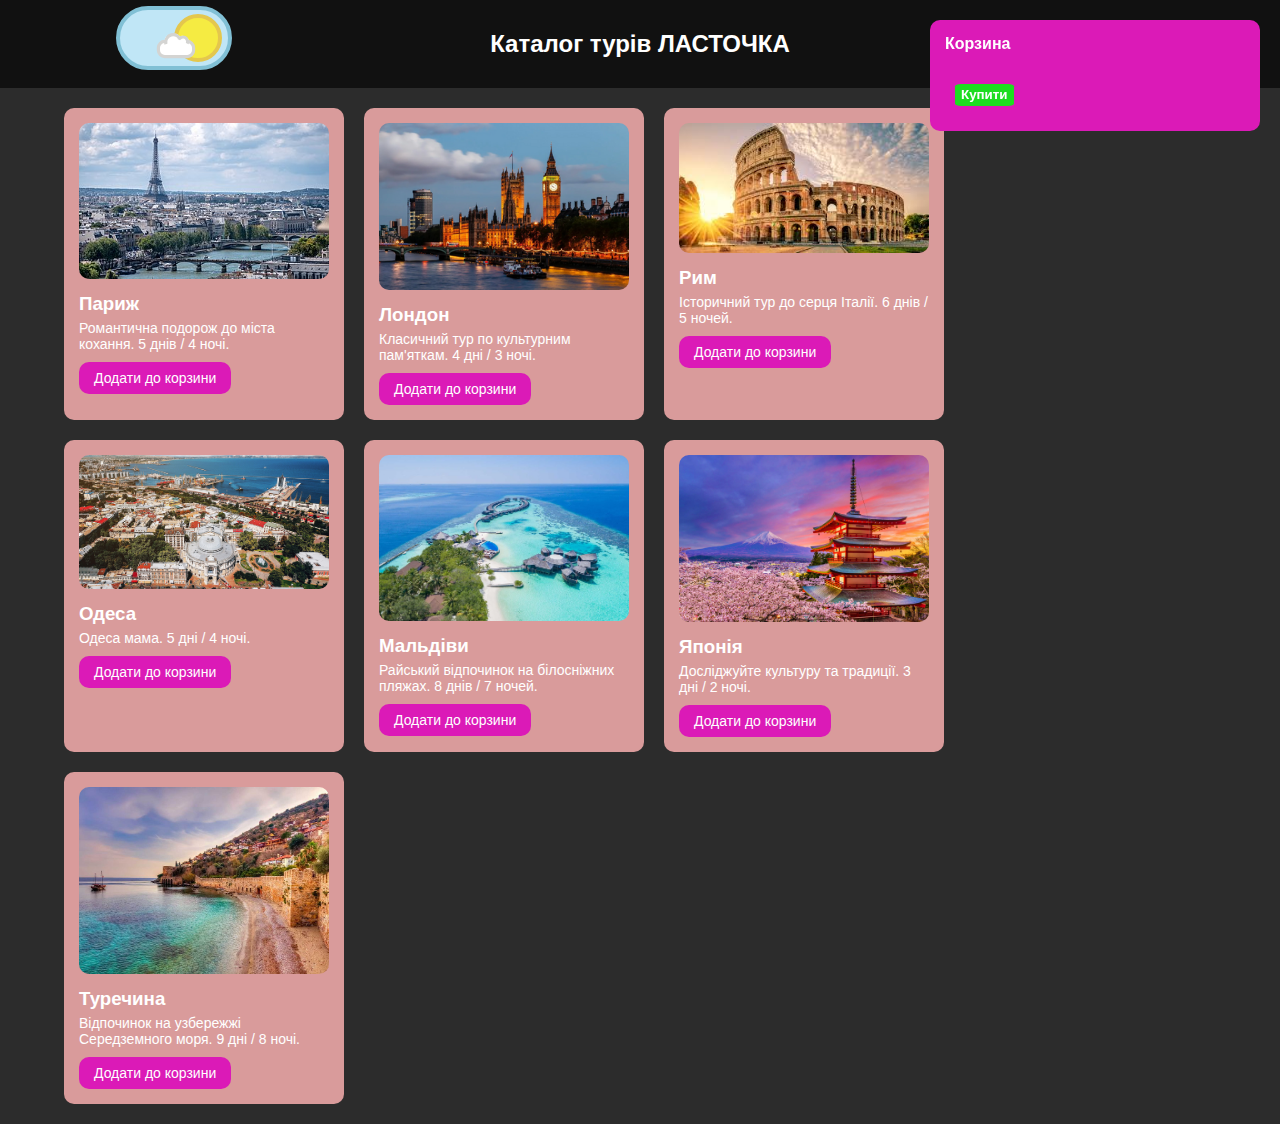
<file: catalog.html>
<!DOCTYPE html>
<html lang="uk">

<head>
    <meta charset="UTF-8">
    <title>Каталог турів - ЛАСТОЧКА</title>
    <link rel="stylesheet" href="style.css">
</head>

<body>

    <header>
        <div class="wrapper">
            <div class="toggle">
                <input class="toggle-input" type="checkbox" />
                <div class="toggle-bg"></div>
                <div class="toggle-switch">
                    <div class="toggle-switch-figure"></div>
                    <div class="toggle-switch-figureAlt"></div>
                </div>
            </div>
        </div>
        Каталог турів ЛАСТОЧКА
    </header>

    <div class="container">
        <div class="card">
            <img src="images/Paris.jpg" alt="Париж">
            <h3>Париж</h3>
            <p>Романтична подорож до міста кохання. 5 днів / 4 ночі.</p>
            <span class="button" onclick='addToCart({name:"Париж", price:15000})'>Додати до корзини</span>
        </div>

        <div class="card">
            <img src="images/london.png" alt="Лондон">
            <h3>Лондон</h3>
            <p>Класичний тур по культурним пам'яткам. 4 дні / 3 ночі.</p>
            <span class="button" onclick='addToCart({name:"Лондон", price:12000})'>Додати до корзини</span>
        </div>

        <div class="card">
            <img src="images/Rome.jpg" alt="Рим">
            <h3>Рим</h3>
            <p>Історичний тур до серця Італії. 6 днів / 5 ночей.</p>
            <span class="button" onclick='addToCart({name:"Рим", price:18000})'>Додати до корзини</span>
        </div>

        <div class="card">
            <img src="images/odesa.jpg">
            <h3>Одеса</h3>
            <p>Одеса мама. 5 дні / 4 ночі.</p>
            <span class="button" onclick='addToCart({name:"Одеса", price:2800})'>Додати до корзини</span>
        </div>
        <div class="card">
            <img src="images/mld.jpg">
            <h3>Мальдіви</h3>
            <p>Райський відпочинок на білосніжних пляжах. 8 днів / 7 ночей.</p>
            <span class="button" onclick='addToCart({name:"Мальдіви", price:19999})'>Додати до корзини</span>
        </div>
        <div class="card">
            <img src="images/japan.jpg">
            <h3>Японія</h3>
            <p>Досліджуйте культуру та традиції. 3 дні / 2 ночі.</p>
            <span class="button" onclick='addToCart({name:"Японія", price:9999})'>Додати до корзини</span>
        </div>
        <div class="card">
            <img src="images/turciya.jpg">
            <h3>Туречина</h3>
            <p>Відпочинок на узбережжі Середземного моря. 9 дні / 8 ночі.</p>
            <span class="button" onclick='addToCart({name:"Туречина", price:14999})'>Додати до корзини</span>
        </div>
    </div>



    <div class="cart">
        <div>
            <h4>Корзина</h4>
            <button onclick="buyItems()" class="cart-buy-btn">Купити</button>
        </div>
        <div id="cart-items"></div>
    </div>

    <script src="cart.js"></script>
</body>

</html>
</file>
<file: style.css>
body {
    background-color: #2c2c2c;
    font-family: Arial, sans-serif;
    margin: 0;
    padding: 0;
    color: #fff;
}

header {
    background-color: #111;
    padding: 30px;
    text-align: center;
    font-size: 24px;
    font-weight: bold;
}

.container {
    width: 90%;
    max-width: 1200px;
    margin: 20px auto;
    display: flex;
    flex-wrap: wrap;
    gap: 20px;
}

.card {
    background-color: #d99b9b;
    width: 250px;
    padding: 15px;
    border-radius: 10px;
    position: relative;
}

.card img {
    width: 100%;
    border-radius: 10px;
}

.card h3 {
    margin: 10px 0 5px;
}

.card p {
    font-size: 14px;
    margin: 5px 0 10px;
}

.button {
    display: inline-block;
    background-color: #db1ab7;
    color: white;
    padding: 8px 15px;
    border-radius: 10px;
    text-decoration: none;
    font-size: 14px;
    cursor: pointer;
    text-align: center;
}

.cart {
    position: fixed;
    top: 20px;
    right: 20px;
    background-color: #db1ab7;
    color: #fff;
    padding: 15px;
    border-radius: 10px;
    width: 300px;
    max-height: 400px;
    overflow-y: auto;
}

.cart h4 {
    margin-top: 0;
}

.cart-item {
    display: flex;
    justify-content: space-between;
    margin-bottom: 10px;
}

.cart-remove-btn {
    background-color: #ff4d4d;
    border: none;
    color: #fff;
    width: 20px;
    height: 20px;
    border-radius: 50%;
    cursor: pointer;
    font-weight: bold;
    line-height: 20px;
    text-align: center;
    padding: 0;
}

.cart-buy-btn {
    background-color: #1ddd20;
    border: none;
    color: #fff;
    height: 30;
    border-radius: 10%;
    cursor: pointer;
    font-weight: bold;
    line-height: 20px;
    text-align: center;
    margin: 10px;
    padding: 10;

}

body {
    background-color: #2c2c2c;
    font-family: Arial, sans-serif;
    margin: 0;
    padding: 0;
    color: #fff;
    transition: all 0.3s ease;
}

body.light-theme {
    background-color: #f5f5f5;
    color: #000;
}

header {
    background-color: #111;
    padding: 30px;
    text-align: center;
    font-size: 24px;
    font-weight: bold;
    position: relative;
}

body.light-theme header {
    background-color: #ddd;
    color: #000;
}

.theme-toggle-btn {
    position: absolute;
    top: 10px;
    left: 20px;
    background-color: #db1ab7;
    color: white;
    border: none;
    padding: 8px 15px;
    border-radius: 10px;
    cursor: pointer;
    font-size: 14px;
}

body.light-theme .theme-toggle-btn {
    background-color: #444;
}






/*
F5EB42 - sun inner
E4C74D - sun outer
FFFFFF - cloud inner
D4D4D2 - cloud outer
81C0D5 - parent outer
C0E6F6 - parent inner
FFFDF2 - moon inner
DEE1C5 - moon outer
FCFCFC - stars
*/


.wrapper {
    text-align: center;
    position: absolute;
    top: 10px;
    left: 20px;
}

.toggle {
    position: relative;
    display: inline-block;
    width: 100px;
    margin-left: 100px;
    padding: 4px;
    border-radius: 40px;
}

.toggle:before,
.toggle:after {
    content: "";
    display: table;
}

.toggle:after {
    clear: both;
}

.toggle-bg {
    position: absolute;
    top: -4px;
    left: -4px;
    width: 100%;
    height: 100%;
    background-color: #c0e6f6;
    border-radius: 40px;
    border: 4px solid #81c0d5;
    transition: all 0.1s cubic-bezier(0.25, 0.46, 0.45, 0.94);
}

.toggle-input {
    position: absolute;
    top: 0;
    left: 0;
    width: 100%;
    height: 100%;
    border: 1px solid red;
    border-radius: 40px;
    z-index: 2;
    opacity: 0;
}

.toggle-switch {
    position: relative;
    width: 40px;
    height: 40px;
    margin-left: 50px;
    background-color: #f5eb42;
    border: 4px solid #e4c74d;
    border-radius: 50%;
    transition: all 0.1s cubic-bezier(0.25, 0.46, 0.45, 0.94);
}

.toggle-switch-figure {
    position: absolute;
    bottom: -14px;
    left: -50px;
    display: block;
    width: 80px;
    height: 30px;
    border: 8px solid #d4d4d2;
    border-radius: 20px;
    background-color: #fff;
    transform: scale(0.4);
    transition: all 0.12s cubic-bezier(0.25, 0.46, 0.45, 0.94);
}

.toggle-switch-figure:after {
    content: "";
    display: block;
    position: relative;
    top: -65px;
    right: -42px;
    width: 15px;
    height: 15px;
    border: 8px solid #d4d4d2;
    border-radius: 100%;
    border-right-color: transparent;
    border-bottom-color: transparent;
    transform: rotateZ(70deg);
    background-color: #fff;
}

.toggle-switch-figure:before {
    content: "";
    display: block;
    position: relative;
    top: -25px;
    right: -10px;
    width: 30px;
    height: 30px;
    border: 8px solid #d4d4d2;
    border-radius: 100%;
    border-right-color: transparent;
    border-bottom-color: transparent;
    transform: rotateZ(30deg);
    background-color: #fff;
}

.toggle-switch-figureAlt {
    content: "";
    position: absolute;
    top: 5px;
    left: 2px;
    width: 2px;
    height: 2px;
    background-color: #efeeda;
    border-radius: 100%;
    border: 4px solid #dee1c5;
    box-shadow: 42px -7px 0 -3px #fcfcfc, 75px -10px 0 -3px #fcfcfc, 54px 4px 0 -4px #fcfcfc, 83px 7px 0 -2px #fcfcfc, 63px 18px 0 -4px #fcfcfc, 44px 28px 0 -2px #fcfcfc, 78px 23px 0 -3px #fcfcfc;
    transition: all 0.12s cubic-bezier(0.25, 0.46, 0.45, 0.94);
    transform: scale(0);
}

.toggle-switch-figureAlt:before {
    content: "";
    position: absolute;
    top: -6px;
    left: 18px;
    width: 7px;
    height: 7px;
    background-color: #efeeda;
    border-radius: 100%;
    border: 4px solid #dee1c5;
}

.toggle-switch-figureAlt:after {
    content: "";
    position: absolute;
    top: 19px;
    left: 15px;
    width: 2px;
    height: 2px;
    background-color: #efeeda;
    border-radius: 100%;
    border: 4px solid #dee1c5;
}

.toggle-input:checked~.toggle-switch {
    margin-left: 0;
    border-color: #dee1c5;
    background-color: #fffdf2;
}

.toggle-input:checked~.toggle-bg {
    background-color: #484848;
    border-color: #202020;
}

.toggle-input:checked~.toggle-switch .toggle-switch-figure {
    margin-left: 40px;
    opacity: 0;
    transform: scale(0.1);
}

.toggle-input:checked~.toggle-switch .toggle-switch-figureAlt {
    transform: scale(1);
}
</file>
